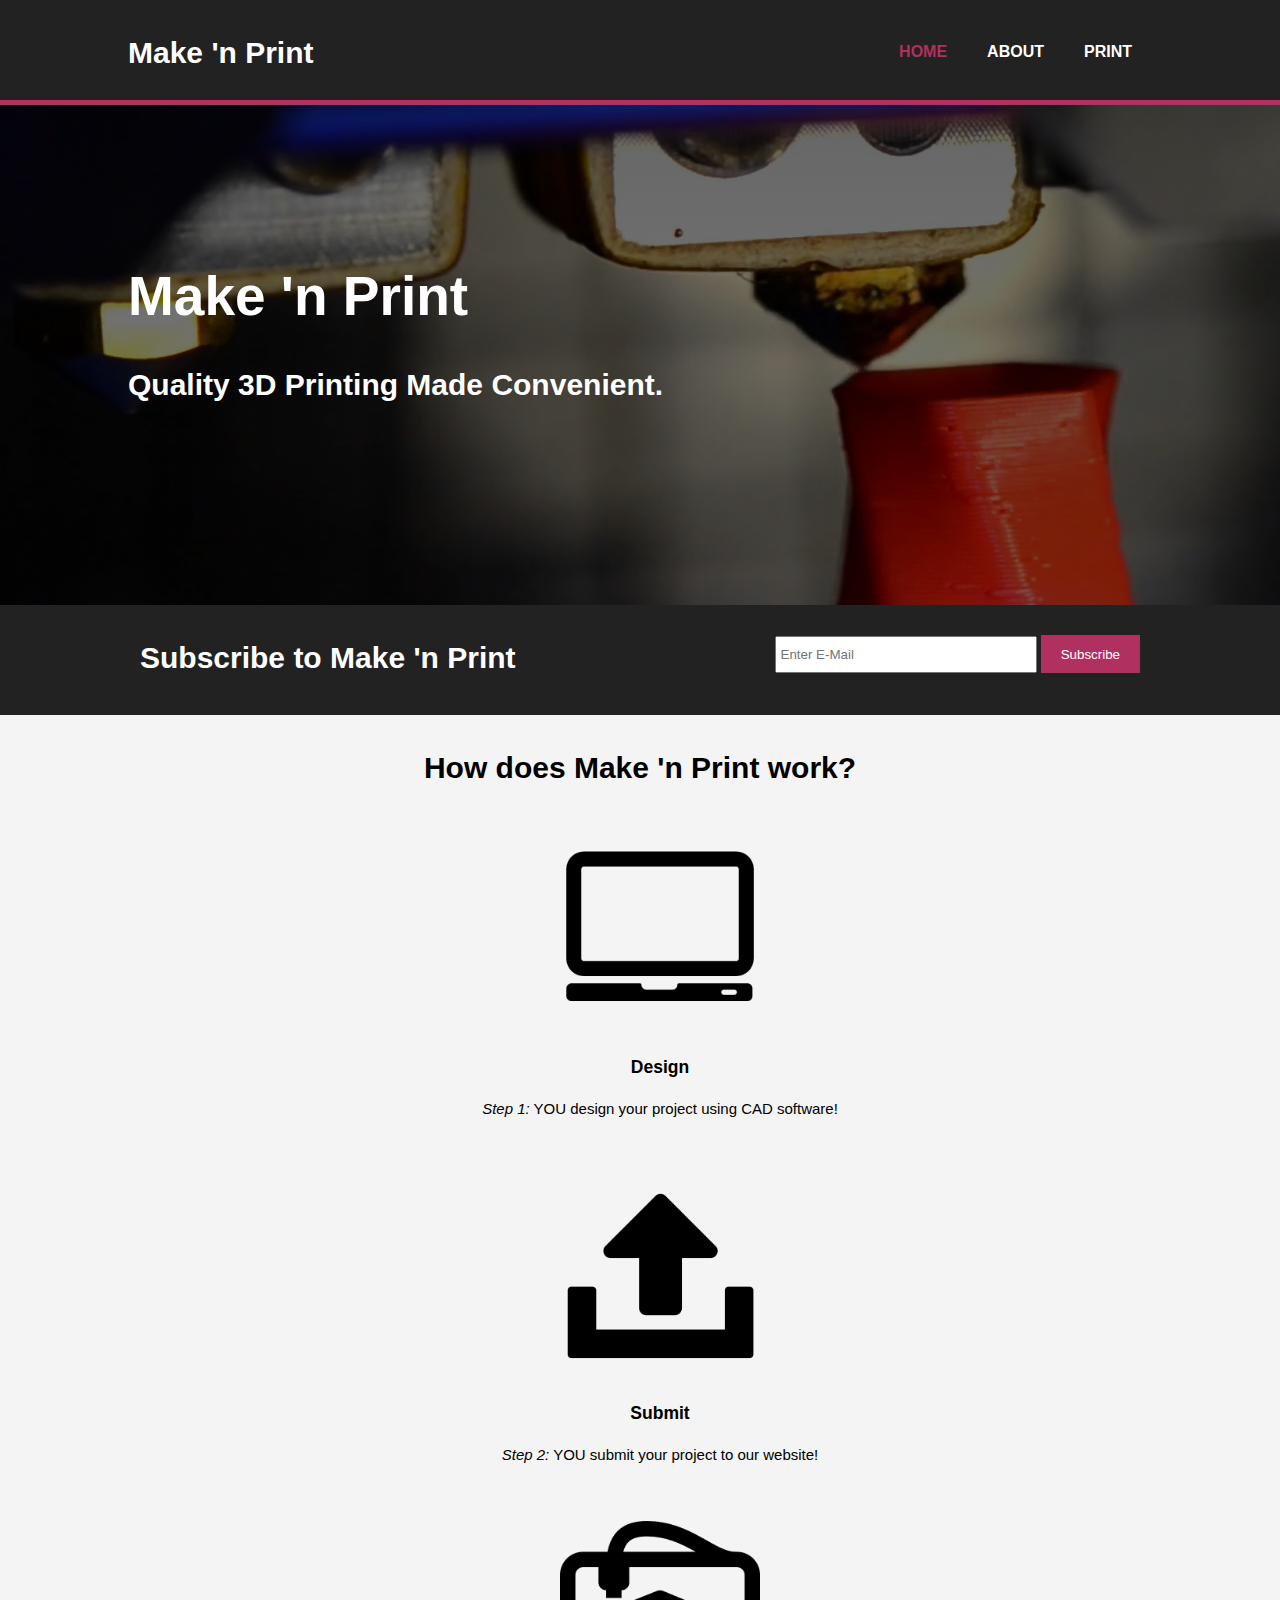
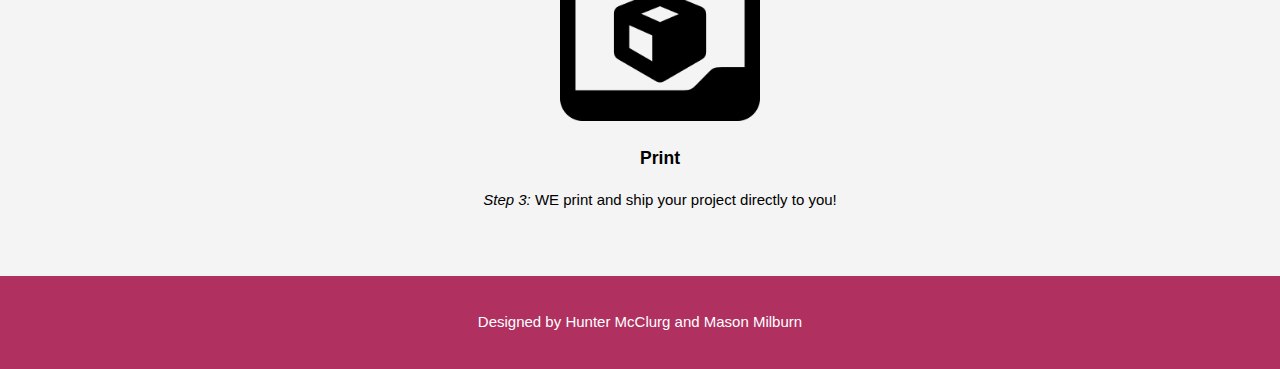
<file: Make 'n Print Website/index.html>
<!DOCTYPE html>
<html>
  <head>
    <meta charset="utf-8">
    <meta name="viewport" content="width=device-width">
    <meta name="description" content="Quality 3D Printing Made Convenient.">
    <meta name="author" content="Hunter McClurg, Mason Milburn">
    <meta name="keywords" content="3D Modeling, 3D Printing, Design, KCAIT, Kenton County Academies, Scott High School, Dixie Heights High School">
    <title>Make 'n Print | Home</title>
    <link rel="stylesheet" href="./CSS/style.css">
  </head>

  <body>
    <header>
      <div class="container">
        <div id="branding">
          <h1><span>Make</span> 'n Print</h1>
        </div>
        <nav>
          <ul>
            <li class="current"><a href="index.html">Home</a></li>
            <li><a href="about.html">About</a></li>
            <li><a href="print.html">Print</a></li>
          </ul>
        </nav>
      </div>
    </header>

    <section id="showcase">
      <div class="container">
        <h1>Make 'n Print</h1>
        <h2>Quality 3D Printing Made Convenient.</h2>
      </div>
    </section>

    <section id="subscribe">
      <div class="container">
        <h1>Subscribe to Make 'n Print</h1>
        <form>
          <input type="email" placeholder="Enter E-Mail">
          <button type="submit" class="button_1">Subscribe</button>
        </form>
      </div>
    </section>

    <section id="boxes">
      <h1>How does Make 'n Print work?</h1>
      <div class="container">
        <div class="box">
          <img src="./Media/design.png">
          <h3>Design</h3>
          <p><i>Step 1:</i> YOU design your project using CAD software!</p>
        </div>
        <div class="box">
          <img src="./Media/upload.png">
          <h3>Submit</h3>
          <p><i>Step 2:</i> YOU submit your project to our website!</p>
        </div>
        <div class="box">
          <img src="./Media/print.png">
          <h3>Print</h3>
          <p><i>Step 3:</i> WE print and ship your project directly to you!</p>
        </div>
      </div>
    </section>

    <footer>
      <p>Designed by Hunter McClurg and Mason Milburn</p>
    </footer>
  </body>
</html>
</file>
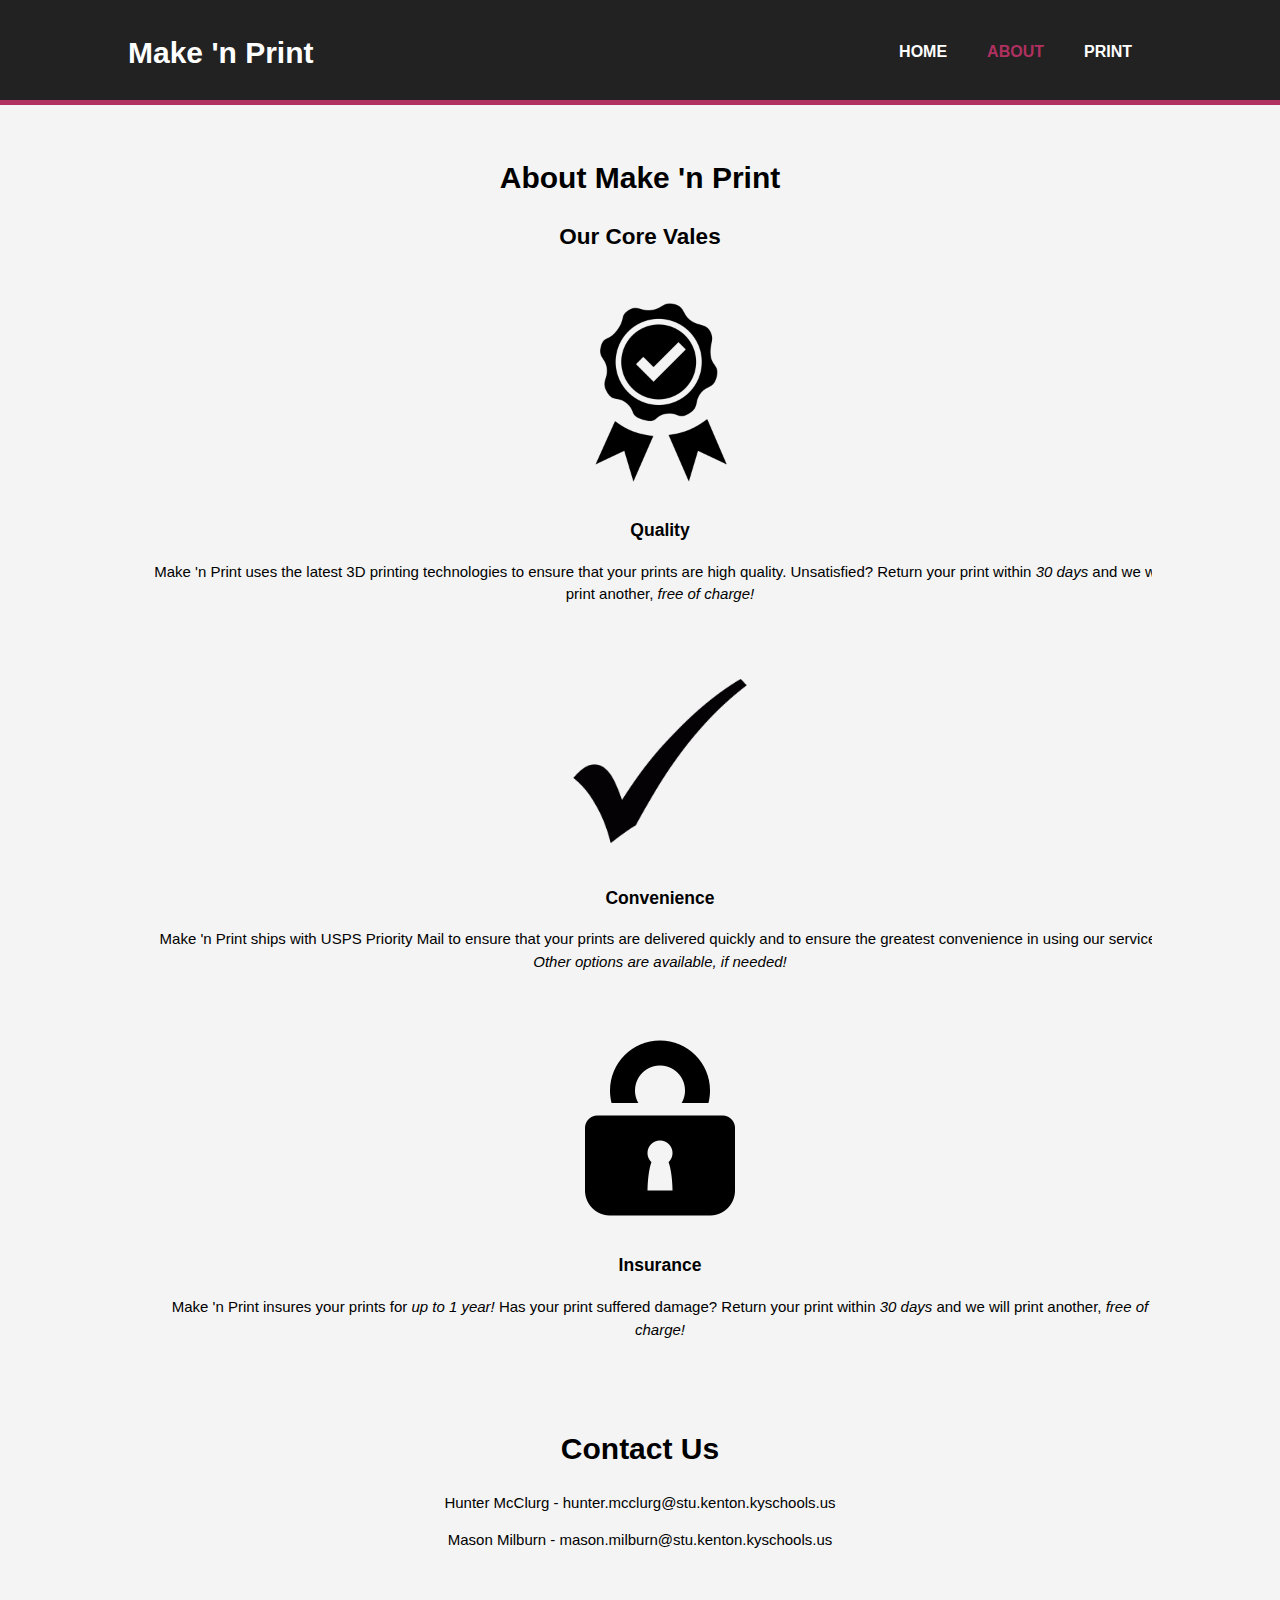
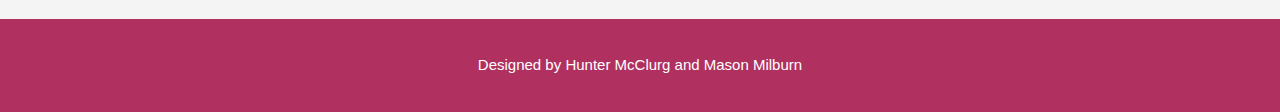
<file: Make 'n Print Website/about.html>
<!DOCTYPE html>
<html>
  <head>
    <meta charset="utf-8">
    <meta name="viewport" content="width=device-width">
    <meta name="description" content="Quality 3D Printing Made Convenient.">
    <meta name="author" content="Hunter McClurg, Mason Milburn">
    <meta name="keywords" content="3D Modeling, 3D Printing, Design, KCAIT, Kenton County Academies, Scott High School, Dixie Heights High School">
    <title>Make 'n Print | About</title>
    <link rel="stylesheet" href="./CSS/style.css">
  </head>

  <body>
    <header>
      <div class="container">
        <div id="branding">
          <h1><span>Make</span> 'n Print</h1>
        </div>
        <nav>
          <ul>
            <li><a href="index.html">Home</a></li>
            <li class="current"><a href="about.html">About</a></li>
            <li><a href="print.html">Print</a></li>
          </ul>
        </nav>
      </div>
    </header>

    <section id="columns">
      <div class="container">
        <h1>About Make 'n Print</h1>
        <h2>Our Core Vales</h2>
        <div class="column">
          <img src="./Media/quality.png">
          <h3>Quality</h3>
          <p>Make 'n Print uses the latest 3D printing technologies to ensure that your prints are high quality. Unsatisfied? Return your print within <i>30 days</i> and we will print another, <i>free of charge!</i></p>
        </div>
        <div class="column">
          <img src="./Media/convenience.png">
          <h3>Convenience</h3>
          <p>Make 'n Print ships with USPS Priority Mail to ensure that your prints are delivered quickly and to ensure the greatest convenience in using our service. <i>Other options are available, if needed!</i></p>
        </div>
        <div class="column">
          <img src="./Media/security.png">
          <h3>Insurance</h3>
          <p>Make 'n Print insures your prints for <i>up to 1 year!</i> Has your print suffered damage? Return your print within <i>30 days</i> and we will print another, <i>free of charge!</i></p>
        </div>
      </div>
    </section>

    <section id="contact">
      <div class="container">
        <h1>Contact Us</h1>
        <p>Hunter McClurg - hunter.mcclurg@stu.kenton.kyschools.us</p>
        <p>Mason Milburn - mason.milburn@stu.kenton.kyschools.us</p>
        <br>
      </div>
    </section>

    <footer>
      <p>Designed by Hunter McClurg and Mason Milburn</p>
    </footer>
  </body>
</html>
</file>
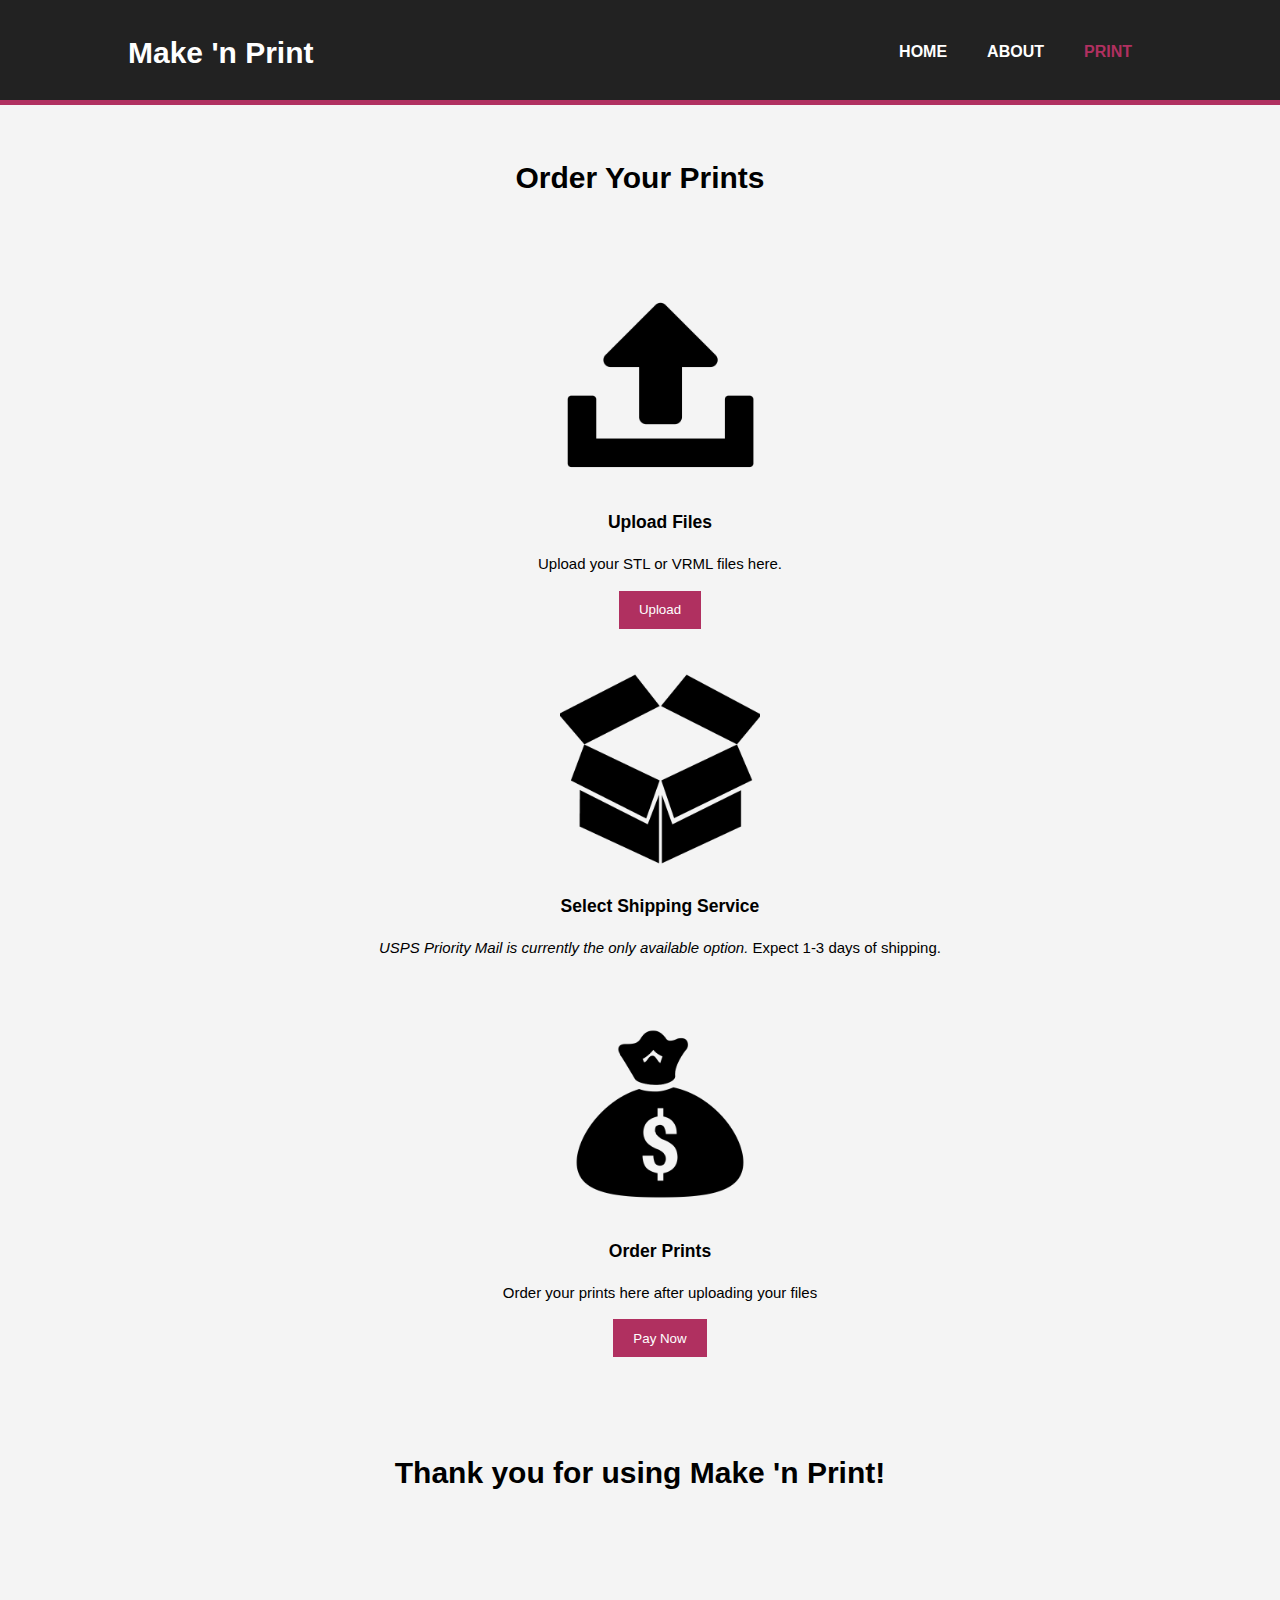
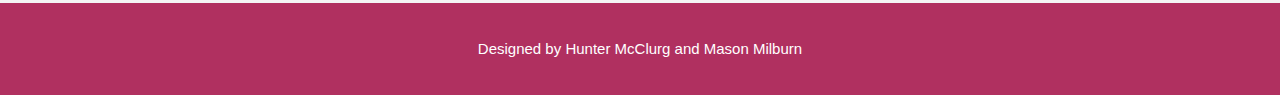
<file: Make 'n Print Website/print.html>
<!DOCTYPE html>
<html>
  <head>
    <meta charset="utf-8">
    <meta name="viewport" content="width=device-width">
    <meta name="description" content="Quality 3D Printing Made Convenient.">
    <meta name="author" content="Hunter McClurg, Mason Milburn">
    <meta name="keywords" content="3D Modeling, 3D Printing, Design, KCAIT, Kenton County Academies, Scott High School, Dixie Heights High School">
    <title>Make 'n Print | Print</title>
    <link rel="stylesheet" href="./CSS/style.css">
  </head>

  <body>
    <header>
      <div class="container">
        <div id="branding">
          <h1><span>Make</span> 'n Print</h1>
        </div>
        <nav>
          <ul>
            <li><a href="index.html">Home</a></li>
            <li><a href="about.html">About</a></li>
            <li class="current"><a href="print.html">Print</a></li>
          </ul>
        </nav>
      </div>
    </header>

    <section id="columns">
      <div class="container">
        <h1>Order Your Prints</h1>
        <br>
        <br>
        <div class="column">
          <img src="./Media/upload.png">
          <h3>Upload Files</h3>
          <p>Upload your STL or VRML files here.</p>
          <button type="submit" class="button_1">Upload</button>
        </div>
        <div class="column">
          <img src="./Media/mail.jpeg">
          <h3>Select Shipping Service</h3>
          <p><i>USPS Priority Mail is currently the only available option.</i> Expect 1-3 days of shipping.</p>
        </div>
        <div class="column">
          <img src="./Media/money.png">
          <h3>Order Prints</h3>
          <p>Order your prints here after uploading your files</p>
          <button type="submit" class="button_1">Pay Now</button>
        </div>
      </div>
    </section>

    <br>
    <h1 align="center">Thank you for using Make 'n Print!</h1>
    <br>
    <br>
    <br>

    <footer>
      <p>Designed by Hunter McClurg and Mason Milburn</p>
    </footer>
  </body>
</html>
</file>
<file: Make 'n Print Website/CSS/style.css>
body{
  font: 15px/1.5 Arial, Helvetica, sans-serif;
  padding:0;
  margin:0;
  background-color:#f4f4f4;
}

/* Global */

.container{
  width:80%;
  margin:auto;
  overflow:hidden;
}

ul{
  margin:0;
  padding:0;
}

.button_1{
  height:38px;
  background:#b03060;
  border:0;
  padding-left:20px;
  padding-right:20px;
  color:#ffffff;
}

/* Header */

header{
  background:#222222;
  color:#ffffff;
  padding-top:30px;
  min-height:70px;
  border-bottom:#b03060 5px solid;
}

header a{
  color:#ffffff;
  text-decoration:none;
  text-transform:uppercase;
  font-size:16px;
  font-weight:bold
}

header li{
  float:left;
  display:inline;
  padding:0 20px 0 20px;
}

header #branding{
  float:left;
}

header #branding h1{
  margin:0;
}

header nav{
  float:right;
  margin-top:10px;
}
header ul{
  margin:0;
  padding:0;
}

header .current a{
  color:#b03060;
}

header a:hover{
  color:#cccccc;
}

/* Showcase */

#showcase{
  min-height:500px;
  background:linear-gradient(rgba(0, 0, 0, 0.6),rgba(0, 0, 0, 0.5)), url('../Media/background.png') no-repeat 0 -300px;
  color:#ffffff;
}

#showcase h1{
  margin-top:150px;
  font-size:55px;
  margin-bottom:5px
}

#showcase h2{
  font-size:30px;
}

#subscribe{
  padding:15px;
  color:#ffffff;
  background:#222222;
}

#subscribe h1{
  float:left;
  margin-top:15px;
}

#subscribe form{
  float:right;
  margin-top:15px;
}

#subscribe input[type="email"]{
  padding:4px;
  height:25px;
  width:250px;
}

/* Boxes, Column, Contact */

#boxes, #columns, #contact{
  margin-top:30px;
  margin-bottom:30px;
}

#boxes .box, #columns .column{
  float:left;
  text-align:center;
  width:30%;
  padding:20px;
  align-content:center;
}

#boxes .box img, #columns .column img{
  width:50%;
  height:200px;
}

#boxes h1, #columns h1, #columns h2, #contact h1, #contact p{
  text-align:center;
}

/* Footer */

footer{
  padding:20px;
  margin-top:20px;
  margin-right:0%;
  position:static;
  color:#ffffff;
  background-color:#b03060;
  text-align:center;
}

/* Media Queries */

@media screen and (max-width:1525px){
  #boxes .box, #columns .column{
    float:none;
    text-align:center;
    width:100%;
  }

  #boxes .box img, #columns .column img{
    width:200px;
    height:200px;
  }
}

@media screen and (max-width:855px){
  header #branding,
  header nav,
  header nav li,
  #subscribe h1,
  #subscribe form{
    float:none;
    text-align:center;
    width:100%;
  }

  #showcase h1{
    text-align:center;
  }

  #showcase h2{
    text-align:center;
  }

  #subscribe button{
    display:block;
    width:100%;
  }

  #subscribe form input[type="email"]{
    width:100%;
    margin-bottom:5px;
  }
}

@media screen and (mad-width:450px){
  #boxes .box img, #columns .column img{
    width:80%;
    height:200px;
  }
}
</file>
